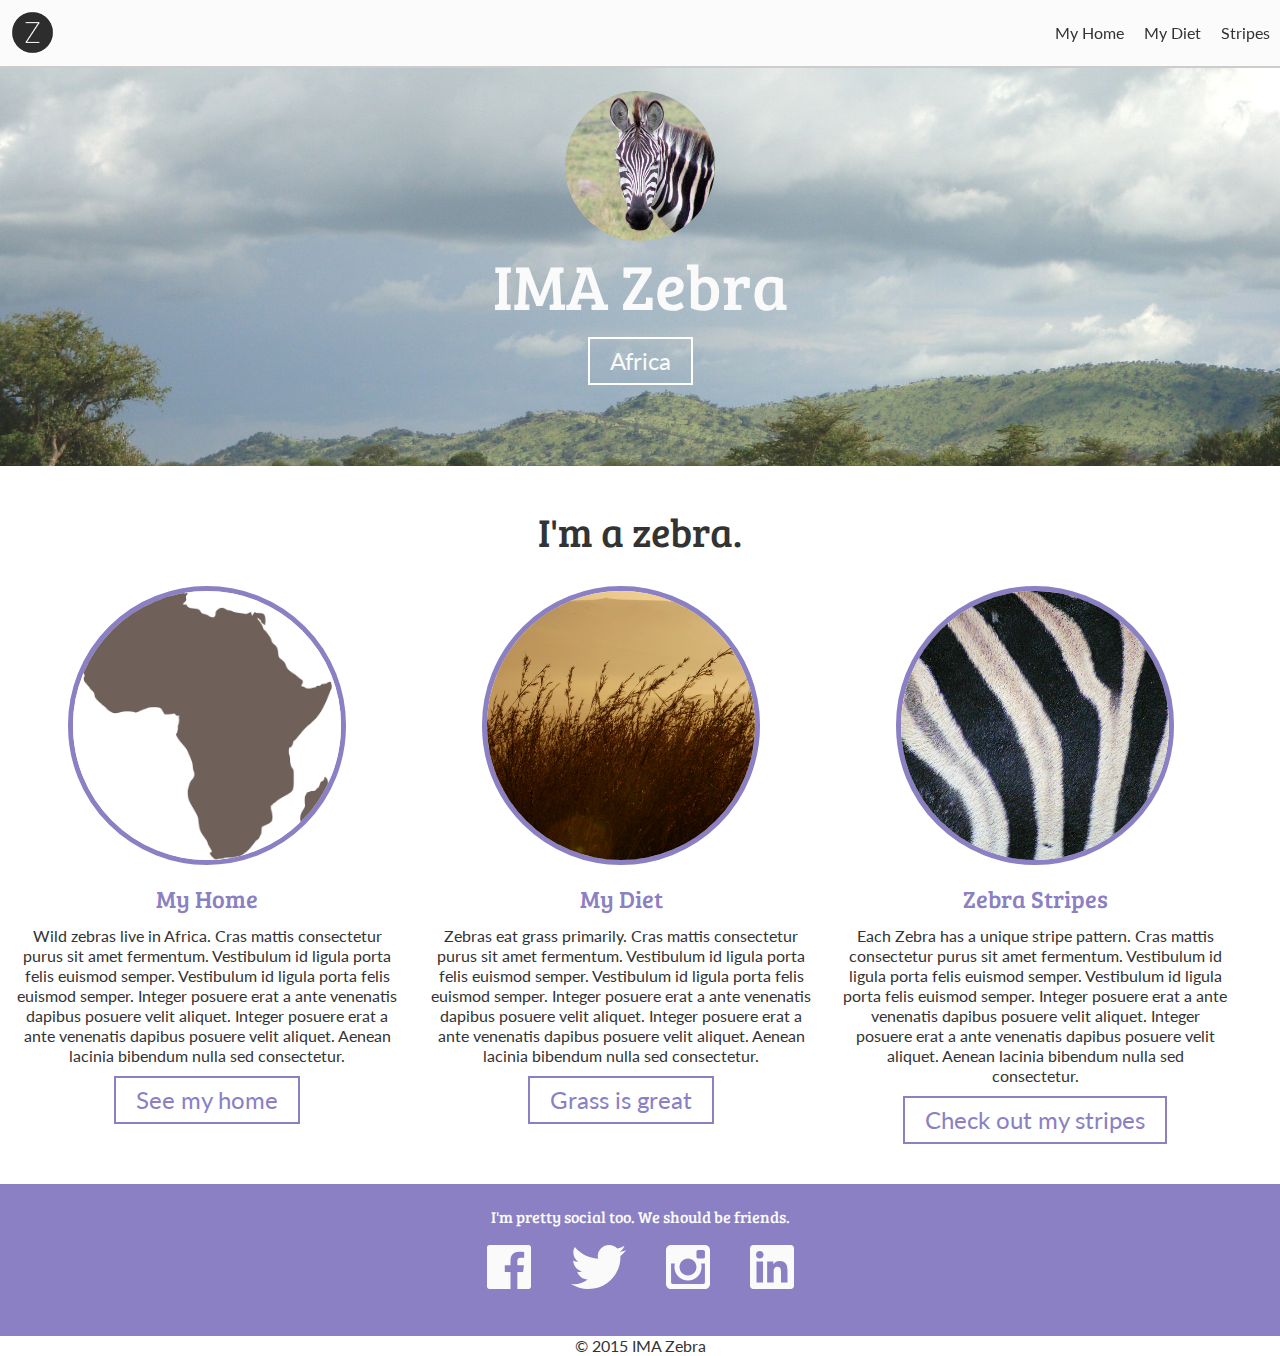
<file: index.html>
<!doctype html>
<html>
	<head>
		<title>IMA Zebra</title>
		<link rel="stylesheet" href="css/reset.css">
		<link rel="stylesheet" href="css/global.css">
		<meta name="viewport" content="width=device-width, initial-scale=1, user-scalable=true;">
	</head>
	<body>
		<header>
			<nav>
				<div class="container">
					<h1 id="brand">IMA Zebra</h1>
				    <ul>
				        <li><a href="#home">My Home</a></li>
				        <li><a href="#diet">My Diet</a></li>
				        <li><a href="#pattern">Stripes</a></li>
				    </ul>
				</div>
			</nav>
		</header>
		<section id="hero">
			<img src="images/zebra.jpg" alt="Zebra" />
			<h2>IMA Zebra</h2>
			<span class="city">Africa</span>
		</section>
		<section id="main-content">
			<div class="container">
				<h3>I'm a zebra.</h3>
				<section class="column" id="home">
					<img src="images/africa.png" alt="Africa">
					<h4>My Home</h4>
					<p>Wild zebras live in Africa. Cras mattis consectetur purus sit amet fermentum. Vestibulum id ligula porta felis euismod semper. Vestibulum id ligula porta felis euismod semper. Integer posuere erat a ante venenatis dapibus posuere velit aliquet. Integer posuere erat a ante venenatis dapibus posuere velit aliquet. Aenean lacinia bibendum nulla sed consectetur.</p>
					<a href="" class="btn">See my home</a>
				</section>
				<section class="column" id="diet">
					<img src="images/grass.jpg" alt="Grass">
					<h4>My Diet</h4>
					<p>Zebras eat grass primarily. Cras mattis consectetur purus sit amet fermentum. Vestibulum id ligula porta felis euismod semper. Vestibulum id ligula porta felis euismod semper. Integer posuere erat a ante venenatis dapibus posuere velit aliquet. Integer posuere erat a ante venenatis dapibus posuere velit aliquet. Aenean lacinia bibendum nulla sed consectetur.</p>
					<a href="" class="btn">Grass is great</a>
				</section>
				<section class="column" id="pattern">
					<img src="images/stripes.jpg" alt="Zebra Stripes">
					<h4>Zebra Stripes</h4>
					<p>Each Zebra has a unique stripe pattern. Cras mattis consectetur purus sit amet fermentum. Vestibulum id ligula porta felis euismod semper. Vestibulum id ligula porta felis euismod semper. Integer posuere erat a ante venenatis dapibus posuere velit aliquet. Integer posuere erat a ante venenatis dapibus posuere velit aliquet. Aenean lacinia bibendum nulla sed consectetur.</p>
					<a href="" class="btn">Check out my stripes</a>
				</section>
			</div>
		</section>
		<section id="social">
			<div class="container">
				<h3>I'm pretty social too. We should be friends.</h3>
				<ul>
					<li><img src="images/facebook.svg" alt="Facebook" /></li>
					<li><img src="images/twitter.svg" alt="Twitter" /></li>
					<li><img src="images/instagram.svg" alt="Instagram" /></li>
					<li><img src="images/linkedin.svg" alt="LinkedIn" /></li>
				</ul>
			</div>
		</section>
		<footer>
			<p>&copy; 2015 IMA Zebra</p>
		</footer>
	</body>
</html>
</file>
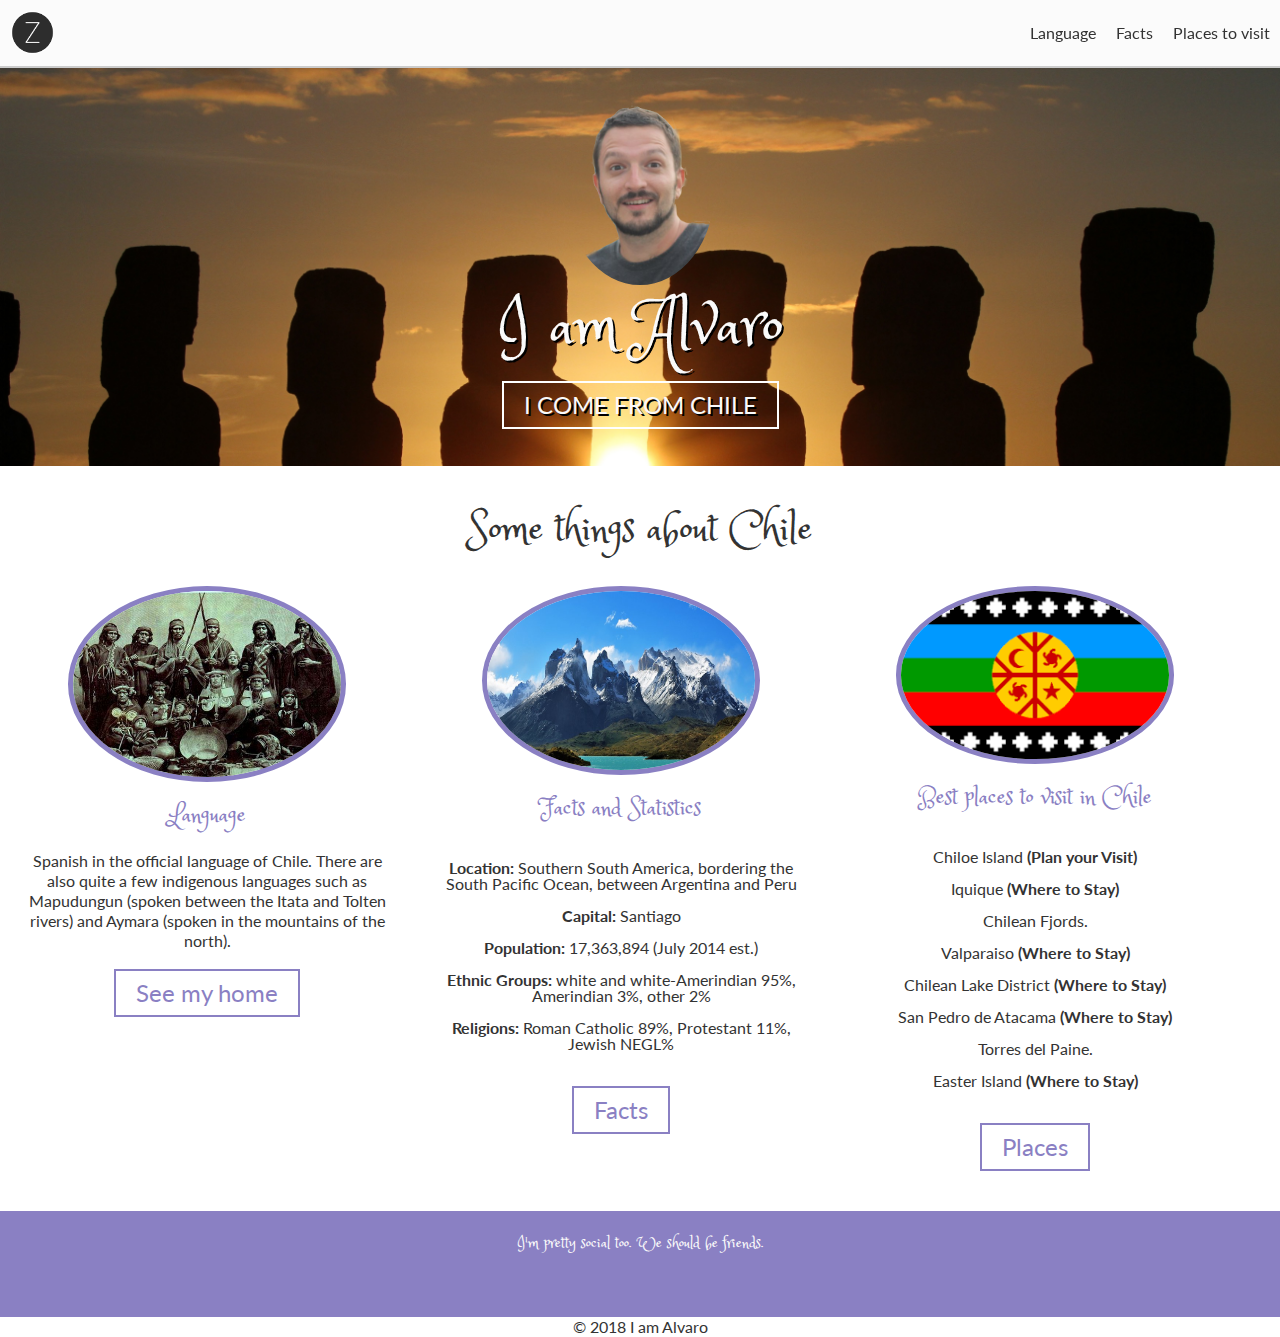
<file: docs/index.html>
<!doctype html>
<html>
	<head>
		<title>I am Alvaro</title>
		<link rel="stylesheet" href="css/reset.css">
		<link rel="stylesheet" href="css/global.css">
		<meta name="viewport" content="width=device-width, initial-scale=1, user-scalable=true;">
		<link rel="stylesheet" href="https://use.fontawesome.com/releases/v5.0.12/css/all.css" integrity="sha384-G0fIWCsCzJIMAVNQPfjH08cyYaUtMwjJwqiRKxxE/rx96Uroj1BtIQ6MLJuheaO9" crossorigin="anonymous">
	</head>
	<body>
		<div id="wrapper">
			<header>
				<nav>
					<div class="container">
						<h1 id="brand">I am Alvaro</h1>
					    <ul>
					        <li><a href="#language">Language</a></li>
					        <li><a href="#facts">Facts</a></li>
					        <li><a href="#places">Places to visit</a></li>
					    </ul>
					</div>
				</nav>
			</header>

			<section id="hero">
				<img src="images/me.png" alt="Alvaro" class="rotate" />
				<h2>I am Alvaro</h2>
				<span class="city">I COME FROM CHILE</span>
			</section>

			<section id="main-content">
				<div class="container">
					<h3>Some things about Chile</h3>
					<section class="column" id="language">
						<img src="images/mapuches.jpg" alt="mapuches">
						<h4>Language</h4>
						<p>Spanish in the official language of Chile. There are also quite a few indigenous languages such as  Mapudungun (spoken between the Itata and Tolten rivers) and Aymara (spoken in the mountains of the north).</p>
						<a href="" class="btn">See my home</a>
					</section>
					<section class="column" id="facts">
						<img src="images/torresdelpaine.jpg" alt="Grass">
						<h4>Facts and Statistics</h4>
						<p>
							<ul>
								<li><strong>Location:</strong> Southern South America, bordering the South Pacific Ocean, between Argentina and Peru</li>

								<li><strong>Capital:</strong> Santiago</li>

								<li><strong>Population:</strong> 17,363,894 (July 2014 est.)</li>

								<li><strong>Ethnic Groups:</strong> white and white-Amerindian 95%, Amerindian 3%, other 2%</li>

								<li><strong>Religions:</strong> Roman Catholic 89%, Protestant 11%, Jewish NEGL%</li>
							</ul>
						</p>
						<a href="" class="btn">Facts</a>
					</section>
					<section class="column" id="places">
						<img src="images/mapuche_flag.png" alt="Mapuche Flag">
						<h4>Best places to visit in Chile</h4>
						<p>
							<ul>
								<li>Chiloe Island <strong>(Plan your Visit)</strong></li>
								<li>Iquique <strong>(Where to Stay)</strong></li>
								<li>Chilean Fjords.</li>
								<li>Valparaiso <strong>(Where to Stay)</strong></li>
								<li>Chilean Lake District <strong>(Where to Stay)</strong></li>
								<li>San Pedro de Atacama <strong>(Where to Stay)</strong></li>
								<li>Torres del Paine.</li>
								<li>Easter Island <strong>(Where to Stay)</strong></li>
							</ul>
						</p>
						<a href="" class="btn">Places</a>
					</section>
				</div>
			</section>
			<section id="social">
				<div class="container">
					<h3>I'm pretty social too. We should be friends.</h3>
					<ul>
						<li>
							<i class="fab fa-facebook"></i>
						</li>
						<li>
							<i class="fab fa-twitter"></i>
						</li>
						<li>
							<i class="fab fa-instagram"></i>
						</li>
						<li>
							<i class="fab fa-linkedin"></i>
						</li>
					</ul>
				</div>
			</section>
			<footer>
				<p>&copy; 2018 I am Alvaro</p>
			</footer>
		</div>

	</body>
</html>
</file>
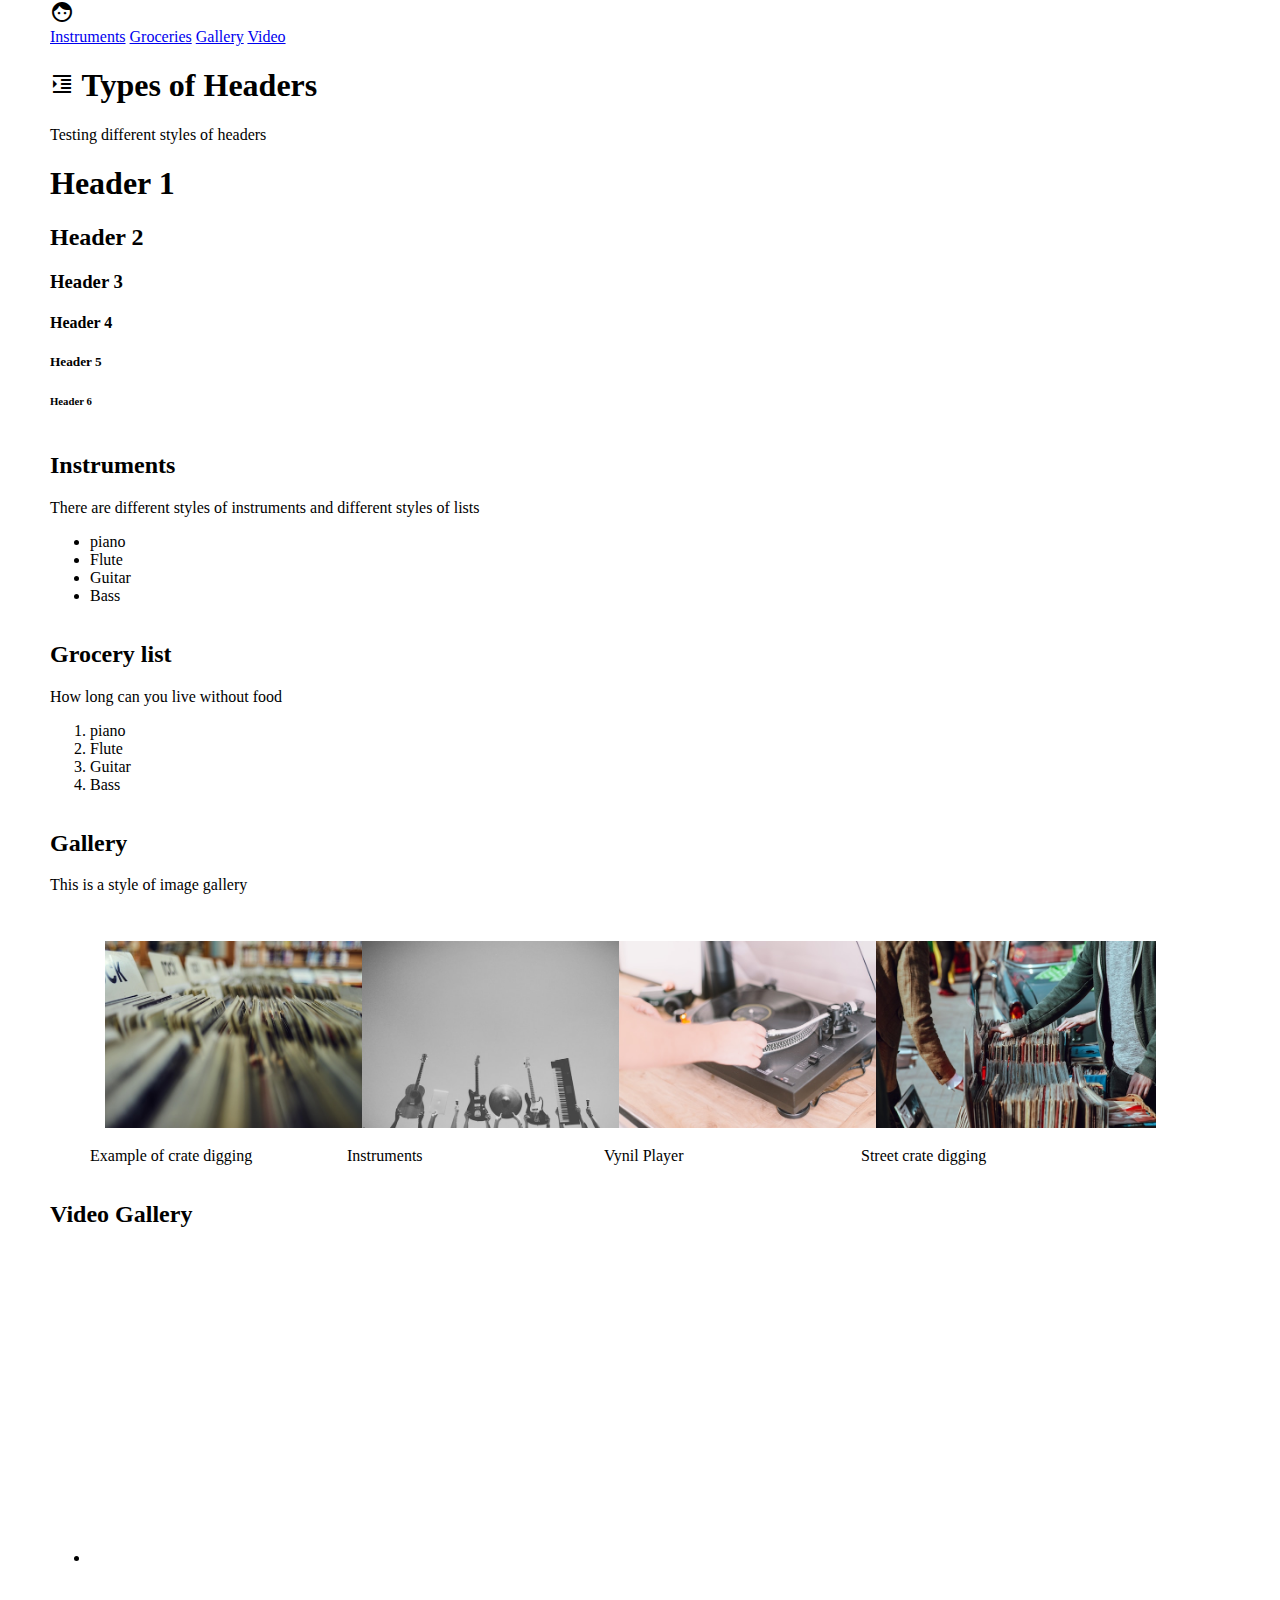
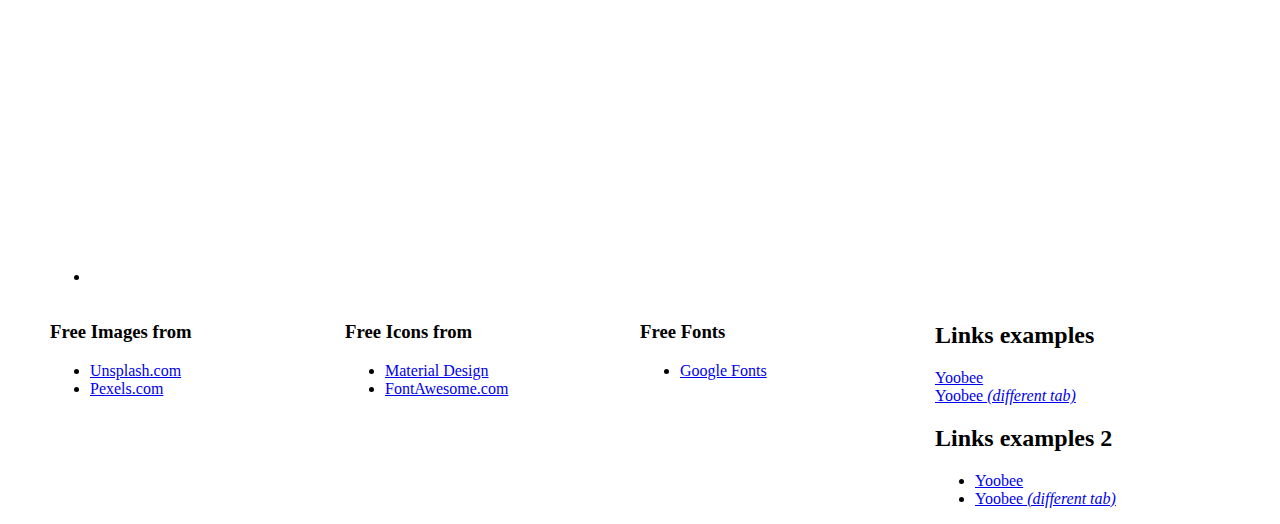
<file: week1.html>
<!DOCTYPE html>
<html lang="en">
<head>
  <title>Week 1</title>
  <link href="https://fonts.googleapis.com/icon?family=Material+Icons" rel="stylesheet">
  <style>
    footer div {
      width: 25%;
      float: left;
    }

    section figure {
      width: 15%;
      float: left;
    }

    img {
      margin: 15px;
    }

    section {
      width: 100%;
      float: left;
    }

    body {
      margin: 0 50px;
    }
  </style>
</head>

<body>
  <header>
    <i class="material-icons">face</i>
    <nav>
      <div class="navbar">
          <a href="#instruments">Instruments</a>
          <a href="#groceries">Groceries</a>
          <a href="#gallery">Gallery</a>
          <a href="#video">Video</a>
        </div>
    </nav>
  </header>

  <section class="headers">
    <h1><i class="material-icons">format_indent_increase</i> Types of Headers </h1>
    
    <p>Testing different styles of headers</p>

    <h1>Header 1</h1>
    <h2>Header 2</h2>
    <h3>Header 3</h3>
    <h4>Header 4</h4>
    <h5>Header 5</h5>
    <h6>Header 6</h6>
  </section>

  <section id="instruments" class="instruments-section">
    <h2>Instruments</h2>
    <p>There are different styles of instruments and different styles of lists</p>
    
    <ul>
      <li>piano</li>
      <li>Flute</li>
      <li>Guitar</li>
      <li>Bass</li>
    </ul>
  </section>

  <section id="groceries" class="groceries">
    <h2>Grocery list</h2>
    <p>How long can you live without food</p>
    
    <ol>
      <li>piano</li>
      <li>Flute</li>
      <li>Guitar</li>
      <li>Bass</li>
    </ol>
  </section>
  
  <section id="gallery" class="gallery">
    <h2>Gallery</h2>
    <p>This is a style of image gallery</p>

    <figure>
      <a href="images/unsplash/crates.jpg">
        <img src="images/unsplash/crates.jpg" alt="Crates digging" width="280">
      </a>
      <figcaption>Example of crate digging</figcaption>
    </figure>

    <figure>
      <a href="images/unsplash/instruments.jpg">
        <img src="images/unsplash/instruments.jpg" alt="instruments" width="280">
      </a>
      <figcaption>Instruments</figcaption>
    </figure>

    <figure>
      <a href="images/unsplash/player.jpg">
        <img src="images/unsplash/player.jpg" alt="player" width="280">
      </a>
      <figcaption>Vynil Player</figcaption>
    </figure>

    <figure>
      <a href="images/unsplash/street.jpg">
        <img src="images/unsplash/street.jpg" alt="street digging" width="280">
      </a>
      <figcaption>Street crate digging</figcaption>
    </figure>
  </section>
  
  <section id="video"> 
    <h2>Video Gallery</h2>
    <ul>
      <li>
        <iframe width="560" height="315" src="https://www.youtube.com/embed/K8c9xc18IZw?start=83" frameborder="0" allow="accelerometer; autoplay; encrypted-media; gyroscope; picture-in-picture" allowfullscreen></iframe>
      </li>
      <li>
        <iframe width="560" height="315" src="https://www.youtube.com/embed/aq18B4ERJ08?start=61" frameborder="0" allow="accelerometer; autoplay; encrypted-media; gyroscope; picture-in-picture" allowfullscreen></iframe>
      </li>
    </ul>
  </section>

  <footer>
    <div>
      <h3> Free Images from </h3>
      <ul>
        <li><a href="unsplash.com">Unsplash.com</a></li>
        <li><a href="https://www.pexels.com">Pexels.com</a></li>
      </ul>
    </div>
    
    <div>
      <h3>Free Icons from</h3>
      <ul>
        <li><a href="https://material.io/tools/icons/?style=baseline">Material Design</a></li>
        <li><a href="https://fontawesome.com/">FontAwesome.com</a></li>
      </ul>
    </div>

    <div>
      <h3>Free Fonts</h3>
      <ul>
        <li><a href="https://fonts.google.com/">Google Fonts</a></li>
      </ul>
    </div>

    <div>
      <h2>Links examples</h2>
      <a href="https://www.yoobee.ac.nz/">Yoobee</a>
      <br> <!-- Need for breaking a line -->
      <a href="https://www.yoobee.ac.nz/" target="_blank">Yoobee <em>(different tab)</em> </a>
    
      <h2>Links examples 2</h2>
      <ul>
        <li><a href="https://www.yoobee.ac.nz/">Yoobee</a></li>
        <li><a href="https://www.yoobee.ac.nz/" target="_blank">Yoobee <em>(different tab)</em></a></li>
      </ul>
    </div>
  </footer>
  

  

</body>
</html>
</file>
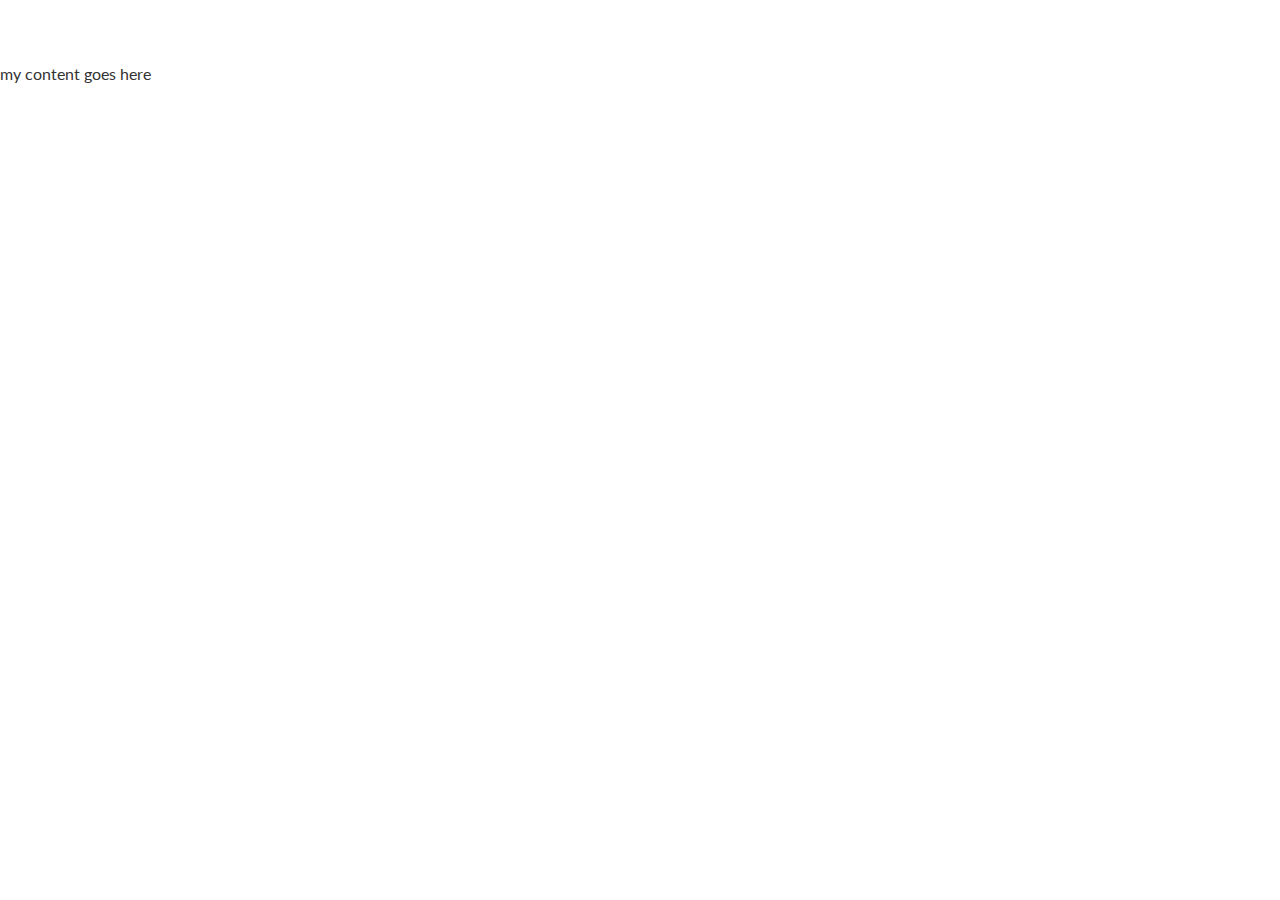
<file: docs/second.html>
<!doctype html>
<html>
	<head>
		<title>Page title</title>
		<link rel="stylesheet" href="css/reset.css"> <!-- Resets browser styles -->
		<link rel="stylesheet" href="css/global.css"> <!-- Your stylesheet -->
		<meta name="viewport" content="width=device-width, initial-scale=1, user-scalable=true;">
	</head>
	
	<body>
		my content goes here
	</body>
</html>
</file>
<file: css/global.css>
@import url(http://fonts.googleapis.com/css?family=Lato|Bree+Serif);

body {color: #333; 
    font-family: 'Lato', sans-serif;
    padding-top: 66px;
}
h1, h2, h3, h4, h5, h6 {
  font-family: 'Bree Serif', serif;
}
p {
    line-height: 20px;
}
nav {
    position: fixed;
    top: 0;
    left: 0;
    background: rgba(250, 250, 250, 0.8);
    border-bottom: 2px solid #ccc;
    height: 66px;
    width: 100%;
}
nav ul {
	float: right;
}
nav li {
    float: left;
    width: auto;
}
nav li a {
    padding: 25px 10px;
    display: block;
    text-decoration: none;
    color: #333;
}
nav li a:hover {
    background: #e5e5e5;
}
#brand {
	text-indent: -9000px;
    background: url(../images/z.png) no-repeat top left;
    background-size: 45px;
    height: 45px;
    width: 45px;
    float: left;
    margin: 10px;
} 

.container {
    width: 100%; 
    margin: 0 auto;
}

#hero {
	background: url(../images/zebra-hero.jpg) no-repeat top left;
	text-align: center;
	color: #fafafa;
	background-size: cover;
	height: 350px;
	padding: 25px 0;
}

#hero img {
	width: 150px; 
	border-radius: 50%;
    xmargin-top: 30px;
}
#hero h2 {
    font-size: 400%;
    margin: 10px;
}
#hero span {
    border: 2px solid white;
    padding: 10px 20px;
    display: inline-block;
    margin-top: 10px;
    font-size: 150%;
}
#main-content{
    text-align: center;
    padding: 25px 0;
    overflow: hidden;
}
#main-content h3{
    font-size: 250%;
    margin: 20px 0;
}
.column {
    float: left;
    width: 30%;
    padding: 15px;
}
.column img {
    width: 70%;
    max-width:70%;
    border-radius: 50%;
    border: 5px solid #8a80c3;
    margin-bottom: 20px;
}
.column h4 {
    color: #8a80c3;
    font-size: 150%;
    margin-bottom: 15px;
}
.column .btn {
   border: 2px solid #8a80c3;
    padding: 10px 20px;
    display: inline-block;
    margin-top: 10px;
    font-size: 150%;
    text-decoration: none;
    color: #8a80c3;
}

#social {
    background: #8a80c3;
    color: #fafafa;
    padding: 25px 0;
    overflow: hidden;
    text-align: center;
    float: left;
    width: 100%;
    position: relative;
}
#social ul {
    clear:left;
    float:left;
    list-style:none;
    margin:0;
    padding:0;
    position:relative;
    left:50%;
    text-align:center;
}
#social li {
	display:block;
    float:left;
    list-style:none;
    margin:0;
    padding:0;
    position:relative;
    right:50%;
}
#social ul li img
{
    margin: 20px;
}
footer
{
    width: 100%;
    text-align: center;
}

@media only screen and (max-width: 901px)
{
    .column {
        padding: 10px;
    }
    #hero h2 {
        font-size: 200%;
    }
    #main-content h3{
        font-size: 150%;
    }   
}

@media only screen and (max-width: 640px)
{
    .column {
        float: none;
        width: 100%;
        padding: 0px;
        margin: 0 0 40px 0;
    } 
}
</file>
<file: docs/css/global.css>
@import url(http://fonts.googleapis.com/css?family=Lato|Bree+Serif);
@import url('https://fonts.googleapis.com/css?family=Lustria');
@import url('https://fonts.googleapis.com/css?family=Princess+Sofia');

body {
    color: #333; 
    font-family: 'Lato', sans-serif;
    padding-top: 66px;
    width: 100%;
}

#wrapper { 
    min-width: 400px;
    text-align: left; 
    margin: 0px auto; 
}


h1, h2, h3, h4, h5, h6 {
  /*font-family: 'Bree Serif', serif;*/
  /*font-family: 'Lustria', serif;*/
  font-family: 'Princess Sofia', cursive;
}

p {
    line-height: 20px;
}

nav {
    position: fixed;
    top: 0;
    left: 0;
    background: rgba(250, 250, 250, 0.8);
    border-bottom: 2px solid #ccc;
    height: 66px;
    width: 100%;
}

nav ul {
	float: right;
}

nav li {
    float: left;
    width: auto;
}

nav li a {
    padding: 25px 10px;
    display: block;
    text-decoration: none;
    color: #333;
}

nav li a:hover {
    background: #e5e5e5;
}

#brand {
	text-indent: -9000px;
    background: url(../images/z.png) no-repeat top left;
    background-size: 45px;
    height: 45px;
    width: 45px;
    float: left;
    margin: 10px;
} 

.container {
    width: 100%; 
    min-width: 400px;
    margin: 0 auto;
}

#hero {
    /*background: url(../images/shawn-appel-281454-unsplash.jpg) no-repeat top left;*/
	background: url(../images/thomas-griggs-357497-unsplash.jpg) no-repeat top left;
	text-align: center;
	color: #fafafa;
    text-shadow: 2px 2px #000;
	background-size: cover;
	height: 350px;
	padding: 25px 0;
}

#hero img {
	width: 150px; 
	border-radius: 50%;
    xmargin-top: 30px;
}

#hero h2 {
    font-size: 400%;
    margin: 10px;
}

#hero span {
    border: 2px solid white;
    padding: 10px 20px;
    display: inline-block;
    margin-top: 10px;
    font-size: 150%;
}

#main-content{
    text-align: center;
    padding: 25px 0;
    overflow: hidden;
}

#main-content h3{
    font-size: 250%;
    margin: 20px 0;
}
.column {
    float: left;
    width: 30%;
    padding: 15px;
}
.column img {
    width: 70%;
    max-width:70%;
    min-height: 150px;
    border-radius: 50%;
    border: 5px solid #8a80c3;
    margin-bottom: 20px;
}
.column ul li, .column p  {
    padding:8px;
}
.column h4 {
    color: #8a80c3;
    font-size: 150%;
    margin-bottom: 15px;
}
.column .btn {
   border: 2px solid #8a80c3;
    padding: 10px 20px;
    display: inline-block;
    margin-top: 10px;
    font-size: 150%;
    text-decoration: none;
    color: #8a80c3;
}

#social {
    background: #8a80c3;
    color: #fafafa;
    padding: 25px 0;
    overflow: hidden;
    text-align: center;
    float: left;
    width: 100%;
    position: relative;
}

#social ul {
    clear:left;
    float:left;
    list-style:none;
    margin:0;
    padding:0;
    position:relative;
    left:50%;
    text-align:center;
}

#social li {
	display:block;
    float:left;
    list-style:none;
    margin:0;
    padding:0;
    position:relative;
    right:50%;
}

#social ul li i
{
    margin: 20px;
    font-size: 40px;
}

footer
{
    width: 100%;
    text-align: center;
}

@media only screen and (max-width: 901px)
{
    .column {
        padding: 10px;
    }
    #hero h2 {
        font-size: 200%;
    }
    #main-content h3{
        font-size: 150%;
    }   
}

@media only screen and (max-width: 640px)
{
    .column {
        float: none;
        width: 100%;
        padding: 0px;
        margin: 0 0 40px 0;
    } 
}

img {
  border-radius: 50%;
  -webkit-transition: -webkit-transform .8s ease-in-out;
          transition:         transform .8s ease-in-out;
}

img.rotate {
    -webkit-transform: rotate(360deg);
    transform: rotate(360deg);
}

strong {
    font-weight: bold;
}

.left-align li {
    text-align: left;
    padding: 5px;
}
</file>
